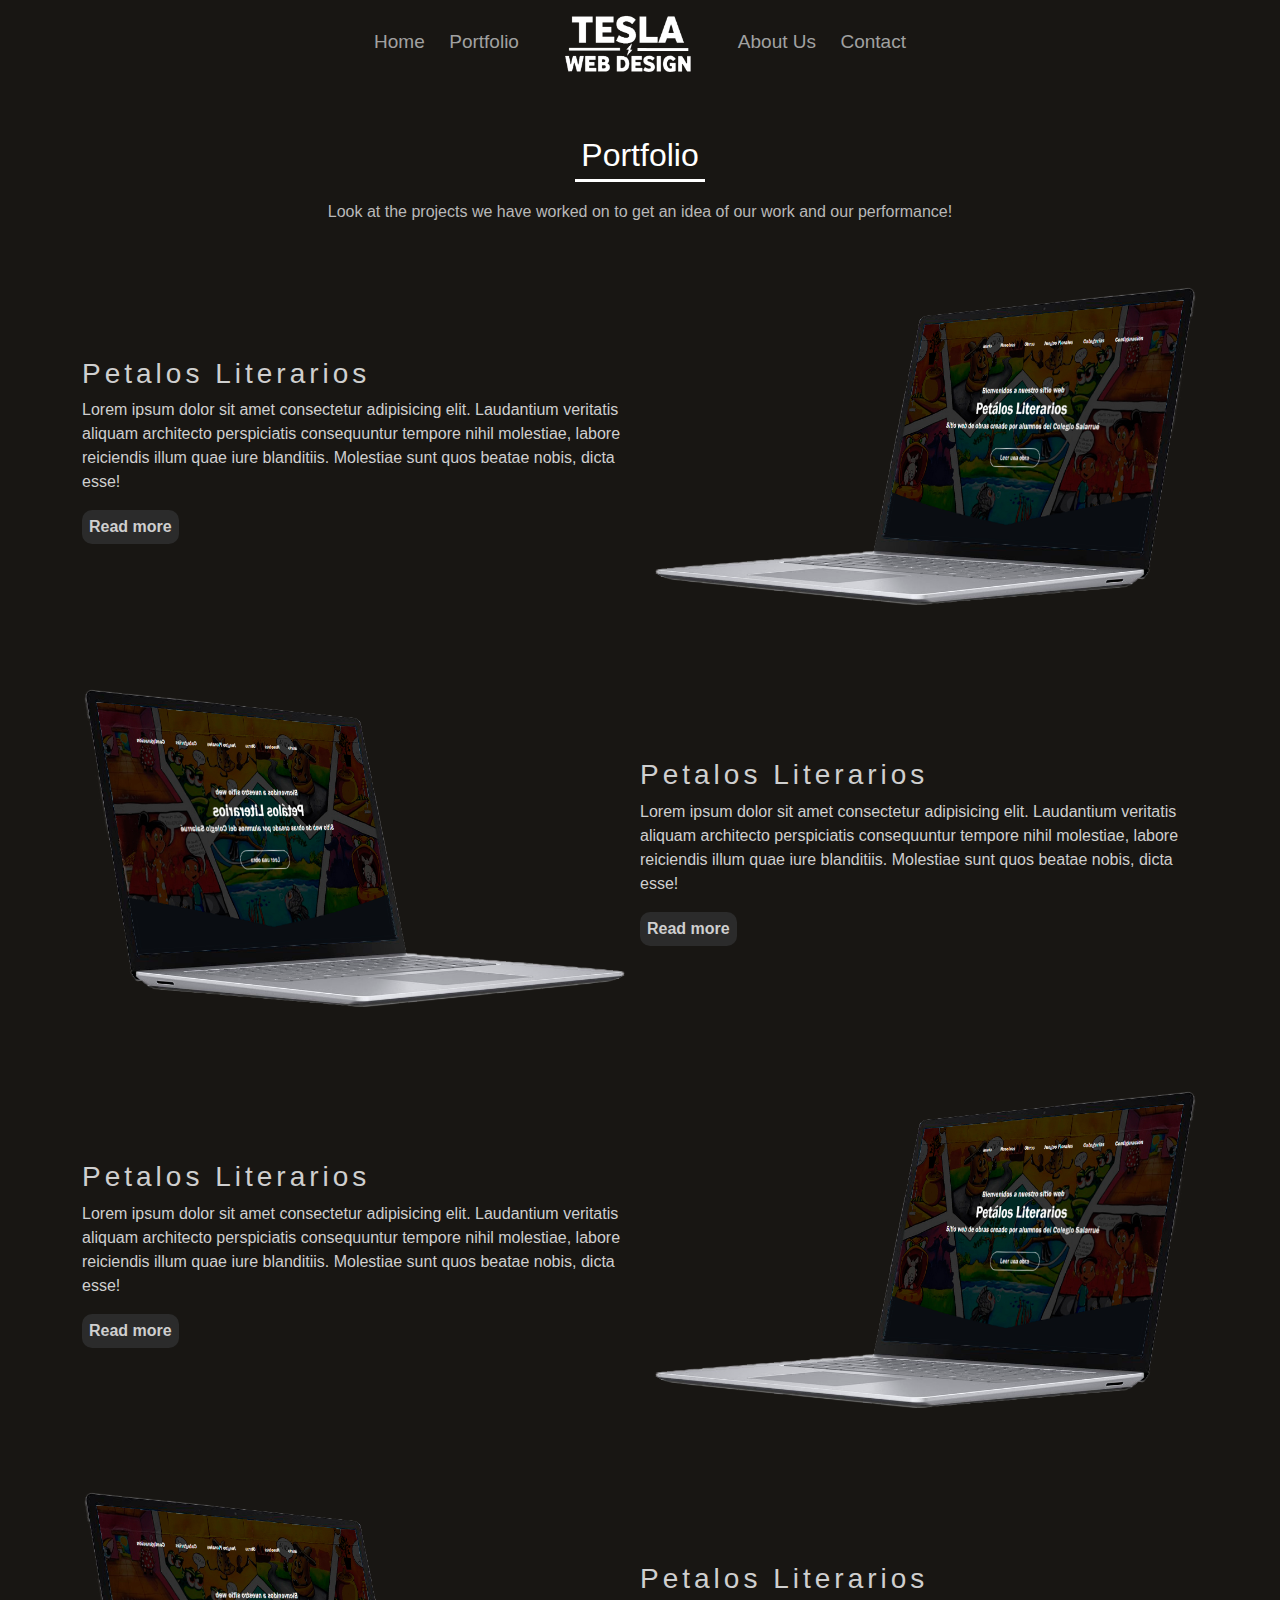
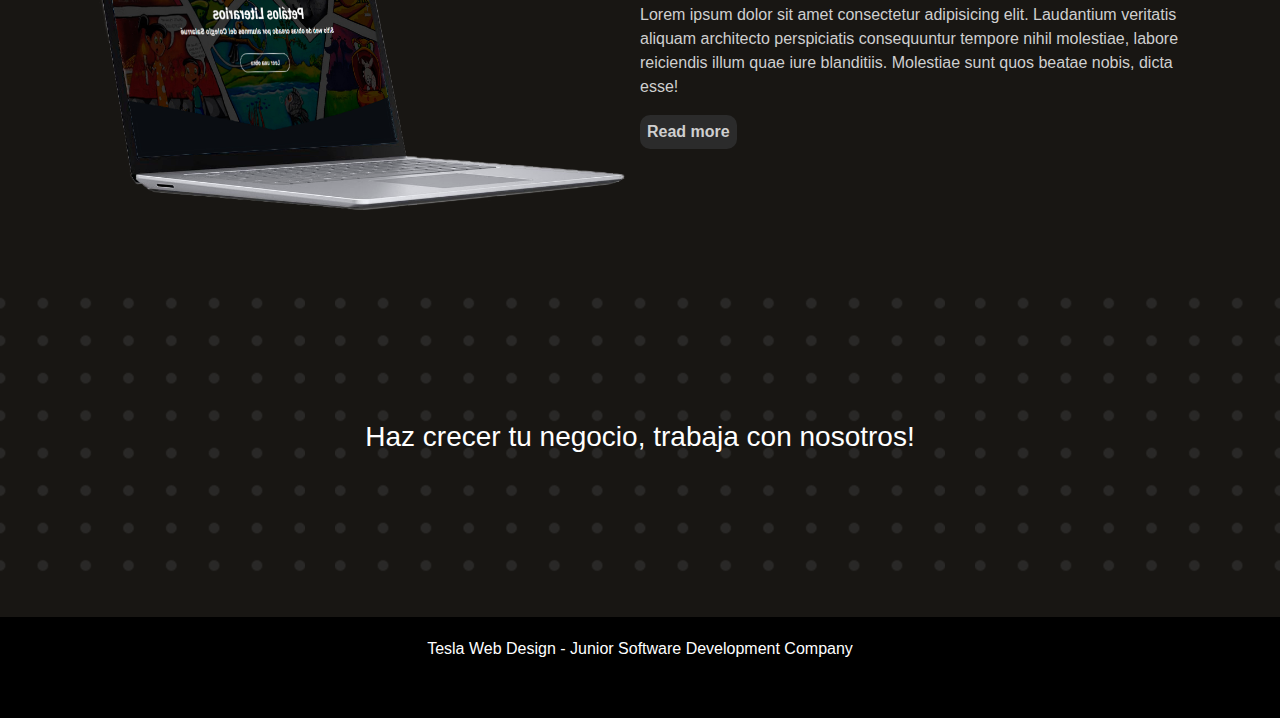
<file: Portfolio.html>
<!DOCTYPE html>
<html lang="en">

<head>
    <meta charset="UTF-8">
    <meta http-equiv="X-UA-Compatible" content="IE=edge">
    <meta name="viewport" content="width=device-width, initial-scale=1.0">
    <title>Portfolio</title>

    <!--Librerias-->
    <link rel="stylesheet" href="libs/bootstrap.css">
    <link rel="stylesheet" href="libs/bootstrap.js">
    <link rel="stylesheet" href="https://use.fontawesome.com/releases/v5.15.4/css/all.css"
        integrity="sha384-DyZ88mC6Up2uqS4h/KRgHuoeGwBcD4Ng9SiP4dIRy0EXTlnuz47vAwmeGwVChigm" crossorigin="anonymous">
    <link rel="stylesheet" href="css/styles.css">
    <link rel="stylesheet" href="css/media-queries/styles-media.css">
</head>

<body>

    <!-- HEADER -->
    <header class="header headernew">
        <div class="nave">
            <nav class="navbar-buttons">

                <a href="index.html">Home</a>
                <a href="Portfolio.html">Portfolio</a>
                <img src="images/logo v2.png" alt="Tesla developers">
                <a href="AboutUs.html">About Us</a>
                <a href="Contact.html">Contact</a>
                <div class="boton-open-menu">
                    <a href="#" class="menu" id="menu-abrir"><i class="fas fa-bars"></i></a>
                </div>

            </nav>
        </div>
        <div class="buttons" id="menu">
            <a href="index.html">Home</a>
            <a href="Portfolio.html">Portfolio</a>
            <a href="AboutUs.html">About Us</a>
            <a href="Contact.html">Contact</a>

            <h6>Contact: +503 7798-1569</h6>
            <p>Tesla Developers</p>
            <p class="close-menu" id="menu-cerrar"><i class="fas fa-times-circle"></i></p>
        </div>



    </header>
    <!-- What is Tesla -->
    <section class="mt-5">
        <h2 class="text-center tittle">Portfolio</h2>

        <p class="texto-sl">

            Look at the projects we have worked on to get an idea of ​​our work and our performance!
        </p>
    </section>
    <!-- Projects -->
    <main class="container" id="project">
        <div class="project">
            <div class="imageProject">
                <img src="images/PetalosLiterarios.png" alt="">
            </div>
            <div class="infoProject">
                <h3>Petalos Literarios</h3>
                <p>Lorem ipsum dolor sit amet consectetur adipisicing elit. Laudantium veritatis aliquam architecto
                    perspiciatis consequuntur tempore nihil molestiae, labore reiciendis illum quae iure blanditiis.
                    Molestiae sunt quos beatae nobis, dicta esse!</p>
                <button class="buttonPort">Read more</button>
            </div>


        </div>
        <div class="project">
            <div class="imageProject">
                <img src="images/PetalosLiterarios.png" alt="">
            </div>
            <div class="infoProject">
                <h3>Petalos Literarios</h3>
                <p>Lorem ipsum dolor sit amet consectetur adipisicing elit. Laudantium veritatis aliquam architecto
                    perspiciatis consequuntur tempore nihil molestiae, labore reiciendis illum quae iure blanditiis.
                    Molestiae sunt quos beatae nobis, dicta esse!</p>
                <button class="buttonPort">Read more</button>
            </div>


        </div>
        <div class="project">
            <div class="imageProject">
                <img src="images/PetalosLiterarios.png" alt="">
            </div>
            <div class="infoProject">
                <h3>Petalos Literarios</h3>
                <p>Lorem ipsum dolor sit amet consectetur adipisicing elit. Laudantium veritatis aliquam architecto
                    perspiciatis consequuntur tempore nihil molestiae, labore reiciendis illum quae iure blanditiis.
                    Molestiae sunt quos beatae nobis, dicta esse!</p>
                <button class="buttonPort">Read more</button>
            </div>


        </div>
        <div class="project">
            <div class="imageProject">
                <img src="images/PetalosLiterarios.png" alt="">
            </div>
            <div class="infoProject">
                <h3>Petalos Literarios</h3>
                <p>Lorem ipsum dolor sit amet consectetur adipisicing elit. Laudantium veritatis aliquam architecto
                    perspiciatis consequuntur tempore nihil molestiae, labore reiciendis illum quae iure blanditiis.
                    Molestiae sunt quos beatae nobis, dicta esse!</p>
                <button class="buttonPort">Read more</button>
            </div>


        </div>

    </main>

    <!-- SloganWorkWithU -->
    <div class="workWithU">
        <h3>Haz crecer tu negocio, trabaja con nosotros!</h3>
    </div>

    <!-- Footer -->
    <footer class="foot">
        <p>Tesla Web Design - Junior Software Development Company</p>

        <!-- <p class="Icono"><i class="fas fa-bolt"></i></p> -->
        <div class="social_icons">
            <a target="_blank" href="https://www.facebook.com/Tesla-Web-Design-107887560620137"><i
                    class="fab fa-facebook-square"></i></a>
            <a target="_blank" href="https://www.instagram.com/josss.ch/"><i class="fab fa-instagram"></i></a>
            <a target="_blank" href="https://www.youtube.com/channel/UCKuRlVE9iNIHmOPGdJEGphQ"><i
                    class="fab fa-youtube"></i></a>
            <a target="_blank" href="https://api.whatsapp.com/send?phone=50377981569""><i class=" fab
                fa-whatsapp"></i></a>
        </div>
    </footer>
    <!-- SCRIPT DE MOVIMIENTO -->
    <script src="js/main.js"></script>
    <script>
        //MOVIMIENTOS DE OBJETOS HTML
        var project = document.getElementById('project');
       
        if (window.innerWidth > 992) {
            for (let i = 0; i <= project.childElementCount - 1; i++) {

                var text = project.children[i].children[0];

                if (i % 2 == 0) {
                    project.children[i].insertBefore(text, null);

                } else {
                    project.children[i].children[0].children[0].classList.add("imageRotate");
                }
            }
        }

    </script>
    
</body>

</html>
</file>
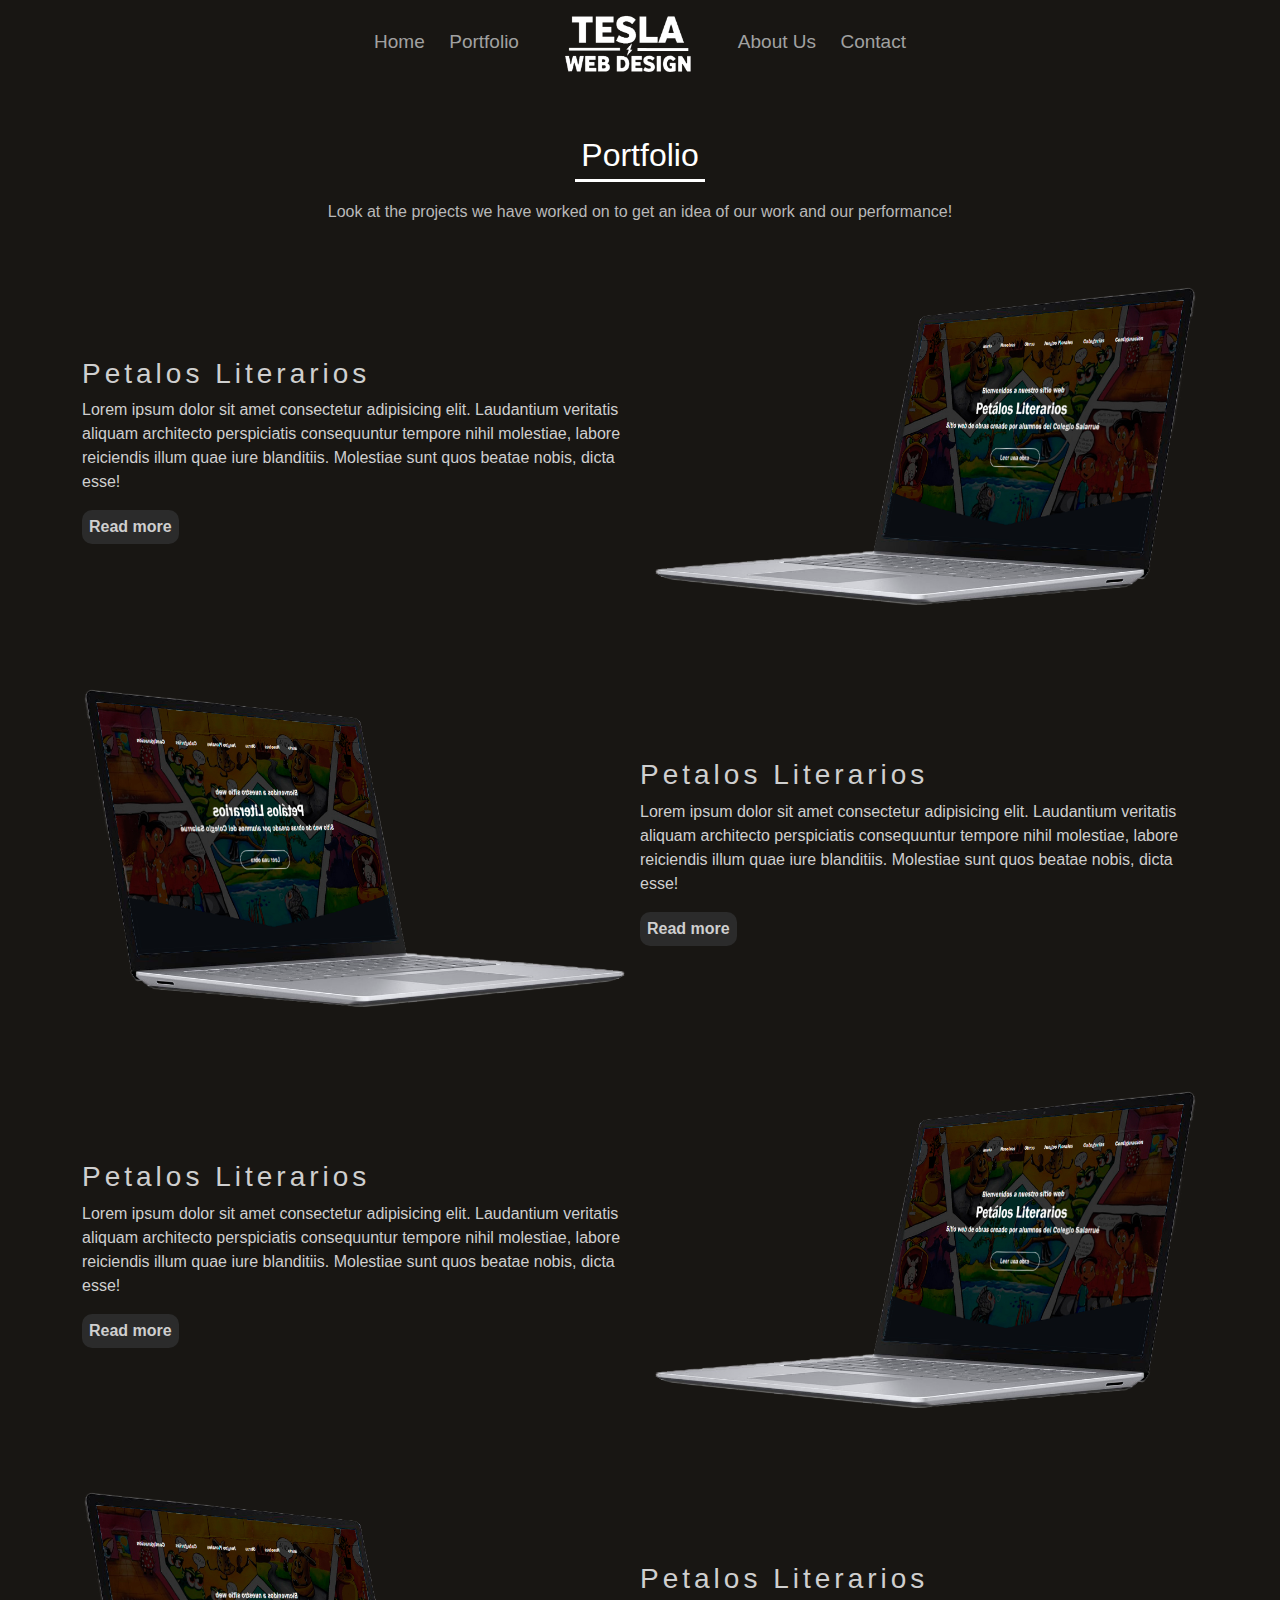
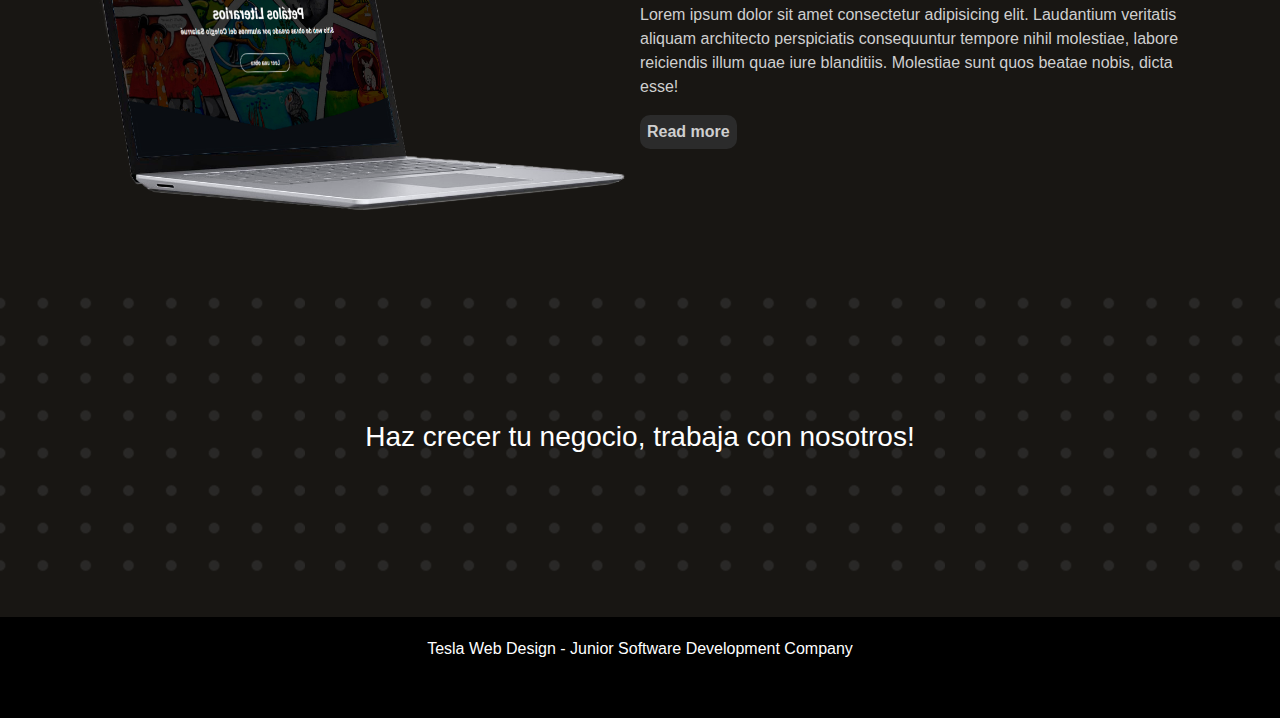
<file: views/Portfolio.html>
<!DOCTYPE html>
<html lang="en">

<head>
    <meta charset="UTF-8">
    <meta http-equiv="X-UA-Compatible" content="IE=edge">
    <meta name="viewport" content="width=device-width, initial-scale=1.0">
    <title>Portfolio</title>

    <!--Librerias-->
    <link rel="stylesheet" href="../libs/bootstrap.css">
    <link rel="stylesheet" href="../libs/bootstrap.js">
    <link rel="stylesheet" href="https://use.fontawesome.com/releases/v5.15.4/css/all.css"
        integrity="sha384-DyZ88mC6Up2uqS4h/KRgHuoeGwBcD4Ng9SiP4dIRy0EXTlnuz47vAwmeGwVChigm" crossorigin="anonymous">
    <link rel="stylesheet" href="../css/styles.css">
    <link rel="stylesheet" href="../css/media-queries/styles-media.css">
</head>

<body>

    <!-- HEADER -->
    <header class="header headernew">
        <div class="nave">
            <nav class="navbar-buttons">

                <a href="index.html">Home</a>
                <a href="Portfolio.html">Portfolio</a>
                <img src="../images/logo v2.png" alt="Tesla developers">
                <a href="AboutUs.html">About Us</a>
                <a href="Contact.html">Contact</a>
                <div class="boton-open-menu">
                    <a href="#" class="menu" id="menu-abrir"><i class="fas fa-bars"></i></a>
                </div>

            </nav>
        </div>
        <div class="buttons" id="menu">
            <a href="index.html">Home</a>
            <a href="Portfolio.html">Portfolio</a>
            <a href="AboutUs.html">About Us</a>
            <a href="Contact.html">Contact</a>

            <h6>Contact: +503 7798-1569</h6>
            <p>Tesla Developers</p>
            <p class="close-menu" id="menu-cerrar"><i class="fas fa-times-circle"></i></p>
        </div>



    </header>
    <!-- What is Tesla -->
    <section class="mt-5">
        <h2 class="text-center tittle">Portfolio</h2>

        <p class="texto-sl">

            Look at the projects we have worked on to get an idea of ​​our work and our performance!
        </p>
    </section>
    <!-- Projects -->
    <main class="container" id="project">
        <div class="project">
            <div class="imageProject">
                <img src="../images/PetalosLiterarios.png" alt="">
            </div>
            <div class="infoProject">
                <h3>Petalos Literarios</h3>
                <p>Lorem ipsum dolor sit amet consectetur adipisicing elit. Laudantium veritatis aliquam architecto
                    perspiciatis consequuntur tempore nihil molestiae, labore reiciendis illum quae iure blanditiis.
                    Molestiae sunt quos beatae nobis, dicta esse!</p>
                <button class="buttonPort">Read more</button>
            </div>


        </div>
        <div class="project">
            <div class="imageProject">
                <img src="../images/PetalosLiterarios.png" alt="">
            </div>
            <div class="infoProject">
                <h3>Petalos Literarios</h3>
                <p>Lorem ipsum dolor sit amet consectetur adipisicing elit. Laudantium veritatis aliquam architecto
                    perspiciatis consequuntur tempore nihil molestiae, labore reiciendis illum quae iure blanditiis.
                    Molestiae sunt quos beatae nobis, dicta esse!</p>
                <button class="buttonPort">Read more</button>
            </div>


        </div>
        <div class="project">
            <div class="imageProject">
                <img src="../images/PetalosLiterarios.png" alt="">
            </div>
            <div class="infoProject">
                <h3>Petalos Literarios</h3>
                <p>Lorem ipsum dolor sit amet consectetur adipisicing elit. Laudantium veritatis aliquam architecto
                    perspiciatis consequuntur tempore nihil molestiae, labore reiciendis illum quae iure blanditiis.
                    Molestiae sunt quos beatae nobis, dicta esse!</p>
                <button class="buttonPort">Read more</button>
            </div>


        </div>
        <div class="project">
            <div class="imageProject">
                <img src="../images/PetalosLiterarios.png" alt="">
            </div>
            <div class="infoProject">
                <h3>Petalos Literarios</h3>
                <p>Lorem ipsum dolor sit amet consectetur adipisicing elit. Laudantium veritatis aliquam architecto
                    perspiciatis consequuntur tempore nihil molestiae, labore reiciendis illum quae iure blanditiis.
                    Molestiae sunt quos beatae nobis, dicta esse!</p>
                <button class="buttonPort">Read more</button>
            </div>


        </div>

    </main>

    <!-- SloganWorkWithU -->
    <div class="workWithU">
        <h3>Haz crecer tu negocio, trabaja con nosotros!</h3>
    </div>

    <!-- Footer -->
    <footer class="foot">
        <p>Tesla Web Design - Junior Software Development Company</p>

        <!-- <p class="Icono"><i class="fas fa-bolt"></i></p> -->
        <div class="social_icons">
            <a target="_blank" href="https://www.facebook.com/Tesla-Web-Design-107887560620137"><i
                    class="fab fa-facebook-square"></i></a>
            <a target="_blank" href="https://www.instagram.com/josss.ch/"><i class="fab fa-instagram"></i></a>
            <a target="_blank" href="https://www.youtube.com/channel/UCKuRlVE9iNIHmOPGdJEGphQ"><i
                    class="fab fa-youtube"></i></a>
            <a target="_blank" href="https://api.whatsapp.com/send?phone=50377981569""><i class=" fab
                fa-whatsapp"></i></a>
        </div>
    </footer>
    <!-- SCRIPT DE MOVIMIENTO -->
    <script src="../js/main.js"></script>
    <script>
        //MOVIMIENTOS DE OBJETOS HTML
        var project = document.getElementById('project');
       
        if (window.innerWidth > 992) {
            for (let i = 0; i <= project.childElementCount - 1; i++) {

                var text = project.children[i].children[0];

                if (i % 2 == 0) {
                    project.children[i].insertBefore(text, null);

                } else {
                    project.children[i].children[0].children[0].classList.add("imageRotate");
                }
            }
        }

    </script>
    
</body>

</html>
</file>
<file: css/styles.css>
/* General Code */
body {
    padding: 0;
    margin: 0;
    box-sizing: border-box;
    font-family: 'Segoe UI', Tahoma, Geneva, Verdana, sans-serif;
    background: #181613;
}

:root {
    --main-font-links-color: rgb(161, 161, 161);
    --main-font-size-links: 19px;
}

/* Header */

.nave {
    width: 100%;
    display: flex;
    flex-direction: row;
    justify-content: space-around;
    align-items: center;
    padding: 10px;
}

.header {
    background: url(../images/fondo3.png);
    width: 100%;
    height: 700px;
    background-size: cover;
    align-items: center;
}

.header img {
    width: 190px;
}

.header .navbar-buttons a {
    text-decoration: none;
    margin: 0px 10px;
    color: var(--main-font-links-color);
    font-size: var(--main-font-size-links);
    transition: .5s;
}

.header .navbar-buttons a:hover {
    color: rgb(255, 255, 255);
    transition: .5s;
}

.image-background {
    background: url(../images/background.jpg);
    height: 500px;
    display: flex;
    flex-direction: row;
    background-attachment: fixed;
    justify-content: center;
}

.slogan {
    margin-top: 100px;
    display: flex;
    flex-direction: column;
    justify-content: center;
    align-items: center;
}

.slogan h2 {
    color: white;
    text-align: center;
    font-size: 40px;
}

.menu {
    display: none;
}

.slogan button {
    margin-top: 20px;
    background: none;
    border: 2px solid white;
    color: white;
    padding: 10px;
    font-size: 20px;
    border-radius: 5px;
}

.slogan button:hover {
    margin-top: 20px;
    background: white;
    border: 2px solid white;
    color: rgb(0, 0, 0);
    padding: 10px;
    font-size: 20px;
    border-radius: 5px;
}

.down-button {
    color: white;
    font-size: xx-large;
    text-align: center;
    margin-top: 179px;
    cursor: pointer;
    animation-iteration-count: infinite;
    animation-name: down-button-animation;
    animation-duration: 1.5s;
    transition: .5s;
    animation-timing-function: ease-in;
}

@keyframes down-button-animation {
    0% {
        transform: translateY(0px);
    }

    50% {
        transform: translateY(10px);
    }

    100% {
        transform: translateY(0px);
    }
}

.buttons {
    background: black;
    width: 100%;
    display: flex;
    flex-direction: column;
    /* border-radius: 10px; */
    /* padding: 20px; */
    position: absolute;
    /*CAMBIOS */
    height: 100vh;
    top: 0;
    z-index: 2;
    display: none;
    position: fixed;

}

@keyframes mostrarMenu {
    0% {
        left: -1000px;
    }

    50% {
        left: 200px;
    }

    100% {
        left: 0px;
    }
}

@keyframes cerrarMenu {
    0% {
        left: 0px;
    }

    50% {
        left: -200px;
    }

    100% {
        left: -1000px;
    }
}

.buttons h6 {
    text-align: center;
    margin-top: 60px;
}

.buttons p {
    text-align: center;
}

.buttons a {
    text-decoration: none;
    color: white;
    font-size: 20px;
    margin: 31px;
    text-align: center;
}

.buttons p.close-menu {
    font-size: 35px;
    color: white;
    cursor: pointer;
}

/* "WHAT IS TESLA?" SECTION STYLE */
.tittle {
    color: white;
}

.texto-sl {
    color: rgb(185, 185, 185);
    width: 50%;
    margin: 2% 25%;
    text-align: center;
}

/*CARD SERVICES*/
.cards-services {
    display: flex;
    flex-direction: row;
    justify-content: space-around;
    align-items: center;
    width: 80%;
    margin: 3% 10%;
    flex-wrap: wrap;
}

.card {
    display: flex;
    flex-direction: column;
    justify-content: center;
    align-items: center;
    color: rgb(185, 185, 185);
    background-color: #0c0c0b;
    padding: 19px;
    transition: .5s;
    border-radius: 10px;
    text-align: center;
    flex-wrap: wrap;
    margin: 10px;
    width: 220px;
}

.card .icon {
    font-size: 81px;
}

.card h3 {
    font-size: 22px;
}

.card:hover {
    transform: translateY(-5px);
    transition: .3s;
    box-shadow: 0px -1px 20px -1px rgba(222, 222, 222, 0.04);
    -webkit-box-shadow: 0px -1px 20px -1px rgba(222, 222, 222, 0.04);
    -moz-box-shadow: 0px -1px 20px -1px rgba(222, 222, 222, 0.04);
}

.icon a{
    color: rgb(185, 185, 185)
}
.icon :hover{
    color: rgb(209, 209, 209);
}
/*Work With U space*/
.workWithU {
    background-image: url("../images//backgroundWWM.png");
    background-position: center;
    background-size: 50%;
    margin: 30px 0px;
    height: 300px;
    display: flex;
    flex-direction: column;
    justify-content: center;
    text-align: center;
    color: white;
}

.workWithU h3 {
    margin: 0% 10%;
}

/*OurPortfolio*/

.card-porfolio-cont {
    display: flex;
    flex-direction: row;
    justify-content: space-around;
    align-items: center;
    flex-wrap: wrap;
    margin: 0% 5%;
    width: 90%;
}

.cardPortfolio {
    width: 350px;
    background-color: #0c0c0b;
    border-radius: 10px;
    overflow: hidden;
    margin: 20px;

}

.cardPortfolio .imagePortfolio img {
    width: 100%;
    object-fit: cover;
}

.cardPortfolio .textPortfolio {
    padding: 10px;
}

.cardPortfolio .textPortfolio h2 {
    color: rgb(255, 255, 255);
    font-size: 25px;
}

.cardPortfolio .textPortfolio p {
    color: rgb(58, 58, 58);
}

button.buttonPort {
    border: none;
    color: #cfcfcf;
    font-weight: bold;
    background-color: rgb(43, 43, 43);
    padding: 5px 7px;
    border-radius: 10px;
}

.buttonMore {
    display: flex;
    flex-direction: row;
    justify-content: center;
}

button.buttonVm {
    border: none;
    color: #cfcfcf;
    font-weight: bold;
    background-color: rgb(43, 43, 43);
    padding: 5px 7px;
    text-align: center;
    border-radius: 10px;
    margin: 10px;
}

/* CONTACT*/
.contact {
    display: flex;
    flex-direction: row;
    align-items: center;
    justify-content: space-between;
    width: 80%;
    margin: 2% 10%;
}

.contact .info {
    width: 40%;
    color: rgb(255, 255, 255);
    margin-left: 10%;
}

.contact .info h3 {
    font-size: 20px;
    margin: 20px 0px;
}

.contact .info h2 {
    font-size: 50px;
}

.contact .formContact {
    width: 60%;
    color: #cfcfcf;
}

.contact .formContact form div {
    margin: 10px 0px;
}

.contact .formContact form div p {
    margin-left: 3px;
    margin-bottom: 1px;
}

.contact .formContact form div input,
.contact .formContact form div textarea {
    width: 80%;
    padding: 5px 20px;
    border: none;
    background-color: rgb(63, 63, 63);
    color: white;
    outline: none;
    border-radius: 10px;
}

/* FOOTER STYLE*/
.foot {
    width: 100%;
    background: black;
    font-family: 'Raleway', sans-serif;
    display: flex;
    flex-direction: column;
    align-items: center;
}

.foot p {
    color: white;
    margin-bottom: 0px;
    text-align: center;
    margin-top: 20px;
}

.foot p.Icono {
    font-size: 30px;
    margin-top: 10px;
}

.social_icons a {
    color: white;
    font-size: 25px;
    margin: 0px 7px;
}

.social_icons a:hover {
    color: rgb(0, 68, 255);
    font-size: 25px;
    margin: 0px 7px;
}

.social_icons {
    margin: 10px 0px;
}

.contacto {
    color: rgb(145, 145, 145);
}
.project{
    display: flex;
    flex-direction: row;
    justify-content: space-around;
    align-items: center;
    
}
.infoProject{
    width: 50%;
    color: #cfcfcf;
}
.infoProject h3{
    letter-spacing: 4px;
}
.imageProject{
    width: 50%;
    animation: 
    animationImage
    4s
    ease-out
    0s
    alternate
    infinite
    none
    running;
    margin: 3% 0%;

}
.imageProject img{
    width: 100%;
    
    transition: ease;
}
img.imageRotate{
    transform: scaleX(-1);
}
.infoProject button{
    margin: 0px;
}

@keyframes animationImage{
    0%{
        transform: translateY(-7px);
    }

    50%{
        transform: translateY(0px);
    }
    100%{
        transform: translateY(-7px);
    }
}
/*PREFIX THE STYLE*/
.headernew{
    background: none;
    width: 100%;
    background-size: cover;
    align-items: center;
    height: auto;
}

/*FOUNDER*/
.founder{
    display: flex;
    flex-direction: row;
    justify-content: center;
    align-items: center;
    width: 80%;
    margin: 2% 10%;
}
.founderbox{
    display: flex;
    flex-direction: column;
    align-items: center;
    justify-content: center;
    width: 300px;
}
.founderbox .image img{
    width: 100%;
}
.founderbox p{
    color: #888684;
}

.tittle::after{
    content: "";
    display: flex;
    width: 130px;
    height: 3px;
    background-color: white;
 
    position: absolute;
    left: 50%;
    margin-left: -65px;
    margin-top: 5px;
}
.FrecuentQuestions{
    display: flex;
    flex-direction: row;
    justify-content: space-around;
    align-items: center;
    width: 80%;
    margin: 2% 10%;
}
.informationQuestions{
    width: 60%;
    margin: 2% 4%;
}
.logoQ{
    width: 20%;
}
.logoQ img{
    width: 100%;
}
.question a{
    color: white;
    text-decoration: none;
    font-size: 17px;
    
    font-weight:600;
}
.question{
    margin-top: 20px;
}
.question p{
    color: rgb(138, 138, 138);
}


.downAnimation{
    animation-name: animacionDivDown;
    animation-duration: .5s;
    transition: .3s;
}
.upAnimation{
    animation-name: animacionDivUp;
    animation-duration: .5s;
    transition: .5s;
}
@keyframes animacionDivDown{
    0%{
        transform: translateY(-10px);
        opacity: 0;
    }
    100%{
        transform: translateY(0px);
        opacity: 1;
    }
}
@keyframes animacionDivUp{
    0%{
        transform: translateY(0px);
        opacity: 1;
    }
    100%{
        transform: translateY(10px);
        opacity: 0;
        
    }
}
.hide{
    display: none;
}
.hecho{
    display: none;
    flex-direction: column;
    align-items: center;
    justify-content: center;
    background-color: white;
    position: fixed;
    width: 100%;
    top: 533px;
    animation-name: animacionEnviado;
    animation-duration: 4s;
    
}
.hecho h3{
    color: rgb(113, 255, 113);
    font-size: 30px;
}



@keyframes animacionEnviado {
    0%{
        display: flex;
        transform: translateY(84px);
    }

    20%{
        display: flex;
        transform: translateY(0px);
    }
    80%{
        display: flex;
        transform: translateY(0px);
    }
    100%{
        display: flex;
        transform: translateY(84px);
    }
}
</file>
<file: css/media-queries/styles-media.css>
@media(max-width: 683px) {
  .header .navbar-buttons a {
    display: none;
  }

  .navbar-buttons {
    display: flex;
    flex-direction: row;
    justify-content: space-between;
    align-items: center;
  }

  .header .navbar-buttons a.menu {
    display: flex;
    color: white;
    position: relative;
    font-size: 27px;
    position: relative;
    right: 48%;
  }

  .header img {
    right: 19px;
    position: relative;
  }

  .slogan h2 {
    color: white;
    text-align: center;
    font-size: 31px;
  }

  .nave {
    width: 100%;
    display: block;
    flex-direction: row;
    justify-content: space-around;
    align-items: center;
    padding: 10px;
  }
}

@media(max-width: 669px) {

  .btnSend {
    font-size: 18px !important;
  }
}

/* 1156 */
@media(max-width: 1156px) {
  .contacto {
    display: flex;
    flex-direction: column;
    width: 100%;
    margin: 2% 0%;
  }

  .IMG_Contacto img {
    width: 100%;
    height: 200px;
    background-attachment: fixed;
    clip-path: polygon(49% 100%, 100% 100%, 100% 0, 0 1%, 0 100%);
    display: none;

  }

  .IMG_Contacto {
    width: 100%;
    margin: 0% 0%;
    background: url(img/Imagen-contacto.jpeg);
  }

  .Informacion_CT {
    width: 80%;
    margin: 0% 10%;
    text-align: justify;
  }

  .Informacion_CT h2 {
    font-size: 2rem;
    text-align: center;
    margin-bottom: 20px;
    margin-top: 30px;
  }

  .Informacion_CT a {
    color: #6b6b6b;
    font-weight: bold;
    margin-bottom: 20px;
  }

  .Informacion_CT .enlace_todo a {
    color: #ffffff;
    font-weight: bold;
  }

}

@media(max-width:1119px) {
  .contact {
    display: flex;
    flex-direction: column;
    align-items: center;
    justify-content: center;

  }

  .contact .info {

    color: rgb(255, 255, 255);


  }

  .contact .formContact {
    width: 70%;
    margin: 0% 15%;
    color: #cfcfcf;
  }

  .contact .formContact {
    width: 90%;
    margin: 0% 5%;
    color: #cfcfcf;
  }

  .contact .formContact form div {
    margin: 10px 0px;
  }

  .contact .formContact form div p {
    margin-left: 3px;
    margin-bottom: 1px;
  }

  .contact .formContact form div input,
  .contact .formContact form div textarea {
    width: 100%;
    padding: 5px 20px;
    border: none;
    background-color: rgb(63, 63, 63);
    color: white;
    outline: none;
    border-radius: 10px;
  }
}

@media(max-width: 889px) {
  .contact .info {
    width: 70%;
    margin: 0% 15%;
  }

  .contact .info h2 {
    font-size: 40px;
  }

  .contact .info h3 {
    font-size: 18px;
    margin: 20px 0px;
  }

  .contact .formContact {
    width: 90%;
    margin: 0% 5%;
    color: #cfcfcf;
  }

  .texto-sl {
    color: rgb(185, 185, 185);
    width: 90%;
    margin: 2% 5%;
    text-align: center;
  }

  .card {
    display: flex;
    flex-direction: column;
    justify-content: center;
    align-items: center;
    color: rgb(185, 185, 185);
    background-color: #0c0c0b;
    padding: 19px;
    transition: .5s;
    border-radius: 10px;
    text-align: center;
    flex-wrap: wrap;
    margin: 10px;
    width: 172px;
    height: 182px;
}
.card .icon {
  font-size: 58px;
}

.card h3 {
  font-size: 19px;
}
}
@media (max-width: 500px){  
  .contact .info h2 {
    font-size: 27px;
    text-align: center;
}
.contact .info h3 {
  font-size: 14px;
  margin: 20px 0px;
}
.cardPortfolio {
  width: 298px;
  background-color: #0c0c0b;
  border-radius: 10px;
  overflow: hidden;
  margin: 20px;
}
.cardPortfolio .textPortfolio h2 {
  color: rgb(255, 255, 255);
  font-size: 19px;
}
.cardPortfolio .textPortfolio p {
  color: rgb(58, 58, 58);
  font-size: 14px;
}
.contact .formContact form div p {
  margin-left: 3px;
  margin-bottom: 1px;
  font-size: 14px;
}
button.buttonVm {
  border: none;
  color: #cfcfcf;
  font-weight: bold;
  background-color: rgb(43, 43, 43);
  padding: 5px 7px;
  text-align: center;
  border-radius: 10px;
  margin: 10px 0px;
  font-size: 14px;
}
.foot p {
  color: white;
  margin-bottom: 0px;
  text-align: center;
  margin-top: 20px;
  font-size: 14px;
}
.down-button {
  color: white;
  font-size: xx-large;
  text-align: center;
  margin-top: 140px;
  cursor: pointer;
  animation-iteration-count: infinite;
  animation-name: down-button-animation;
  animation-duration: 1.5s;
  transition: all 0.5s ease 0s;
  animation-timing-function: ease-in;
}
}
@media (max-width: 992px){
  .project {
    display: flex;
    flex-direction: column;
    justify-content: center;
    align-items: center;
  }
  .imageProject {
    width: 70%;
    animation: animationImage 4s ease-out 0s alternate infinite none running;
    margin: 3% 0%;
}
.infoProject {
  width: 80%;
  margin: 0% 10%;
  color: #cfcfcf;
}
.infoProject h3{
 text-align: center;
}
}
@media (max-width: 975px){
  .FrecuentQuestions{
    display: flex;
    flex-direction: column;
    justify-content: center;
    align-items: center;
    width: 80%;
    margin: 2% 10%;
}
.informationQuestions{
  width: 100%;
}
.question a{
  color: white;
  text-decoration: none;
  font-size: 13px;
  
  font-weight:600;
}
.logoQ{
  display: none;
}
}
</file>
